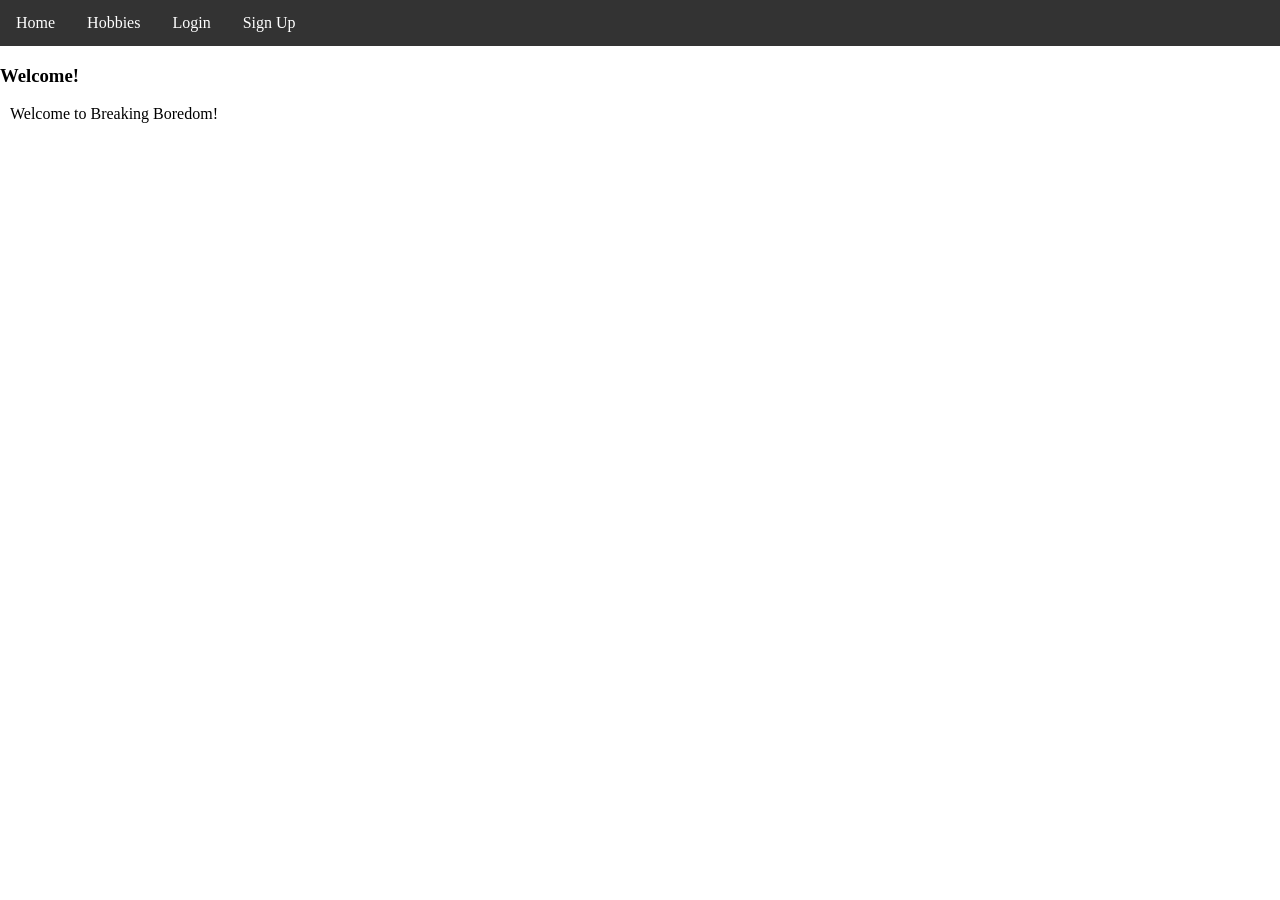
<file: Index.html>
<!DOCTYPE HTML>
    <html>
        <head>
            <title> Breaking Boredom </title>
              <style>
                body {
                margin: 0;
                padding: 0;
                }

                h2, p {
                margin: 10px;
                }

                ul {
                list-style-type: none;
                margin: 0;
                padding: 0;
                overflow: hidden;
                background-color: #333333;
                }

                ul li {
                float: left;
                }

                ul li a {
                display: block;
                color: white;
                text-align: center;
                padding: 14px 16px;
                text-decoration: none;
                }

                ul li a:hover {
                background-color: #111111;
                }
                </style>
                        </head>
            <body>

                <ul><li><a href="#home">Home</a></li>
                    <li><a href="#Hobbies">Hobbies</a></li>
                    <li><a href="#Login">Login</a></li>
                    <li><a href="#Sign Up">Sign Up</a></li></ul>
             
                <h3>Welcome!</h3>
                <p>Welcome to Breaking Boredom!</p>
            </body>















</html>
</file>
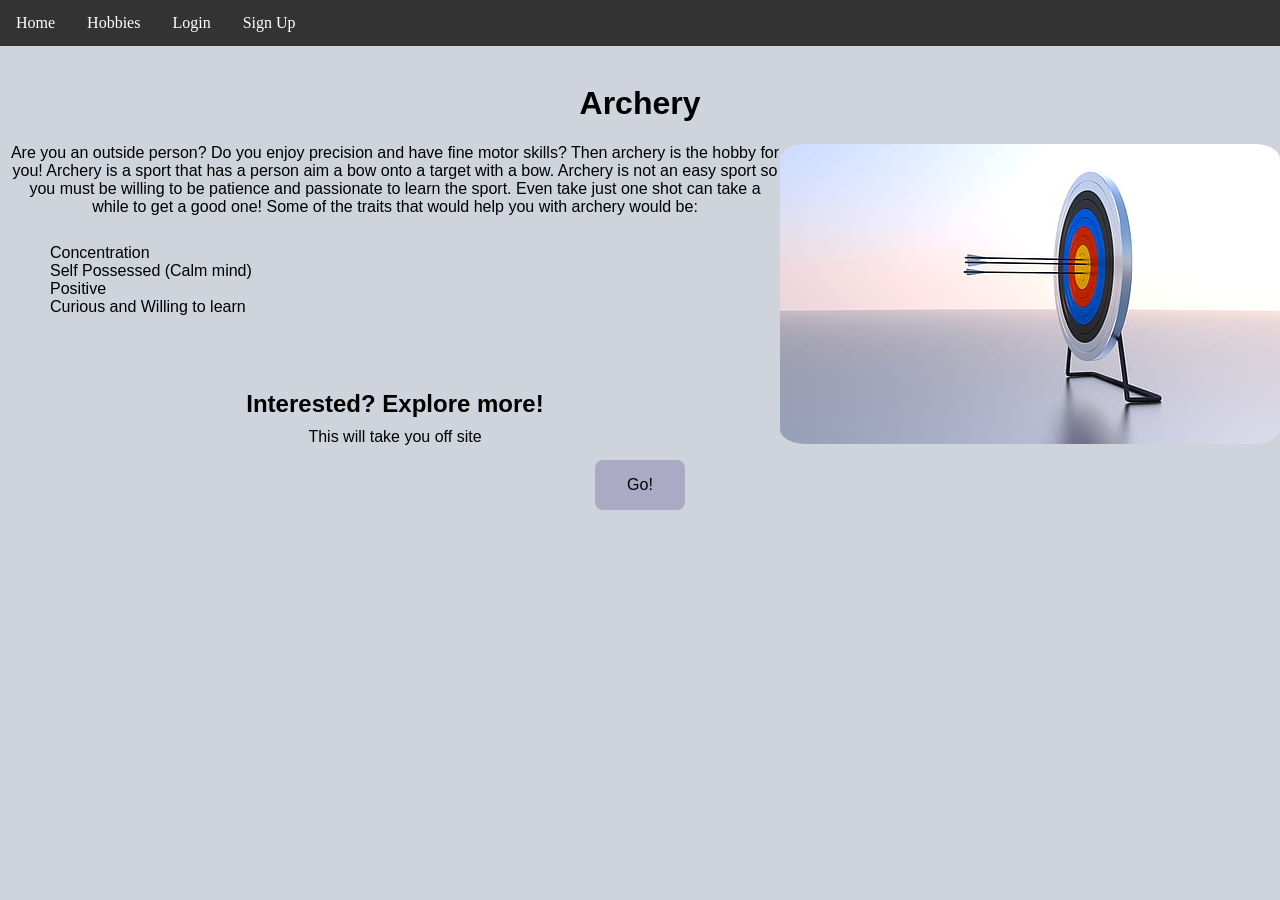
<file: archery.html>
<!DOCTYPE HTML>
<html lang="en">
    <head>
        <title> Breaking Boredom | Archery</title>
        <link rel="stylesheet" href="stylesheet.css">
        <link rel="icon" type="image/x-icon" href="images/favicon.ico">
    </head>
        <body>
            <nav>
                 <ul>
                     <li><a href="index.html">Home</a></li>
                    <li><a href="hobbies.html">Hobbies</a></li>
                    <li><a href="signin.html">Login</a></li>
                    <li><a href="register.html">Sign Up</a></li>
                      <!-- Why is there a random gap here? This is not here last time I got on.
                     Update nvm broski I fixed it
                     !-->
                 </ul>
            </nav>
                    <br>
                <h1 style="text-align: center">Archery</h1>
                <img src="images/archery2.jpg" width="500" height="300" style="float: right" alt="A target with a outer black ring, inner blue ring and red
ring, and yellow center ring. Three arrows are lodged into the inner yellow ring. The background is a gray and white gradient.">
                <p style="text-align: center">
                   Are you an outside person? Do you enjoy precision and have fine motor skills?
                    Then archery is the hobby for you! Archery is a sport that has a person aim a
                    bow onto a target with a bow. Archery is not an easy sport so you must be willing
                    to be patience and passionate to learn the sport. Even take just one shot can take
                    a while to get a good one! Some of the traits that would help you with archery would be:
                </p>
                <p> <br> &ensp;&ensp;&ensp;&ensp;&ensp;Concentration
                    <br>&ensp;&ensp;&ensp;&ensp;&ensp;Self Possessed (Calm mind)
                    <br>&ensp;&ensp;&ensp;&ensp;&ensp;Positive
                    <br>&ensp;&ensp;&ensp;&ensp;&ensp;Curious and Willing to learn
                </p>
                <br><br><br>
                <h2 style="text-align: center"> Interested? Explore more! </h2>
                <p style="text-align: center">This will take you off site</p>
                <a href="https://improveyourarchery.com/is-archery-the-right-sport-hobby-for-me/">
                <div style="text-align: center">
                    <button class="button button2">Go!</button>
                    <!-- button is lowkey off center, but I'll fix it soon enough !-->
                    <!-- ok so update I spent all this time just to find out I was missing
                    a close tag !-->
                </div>
            </a>
        </body>
</file>
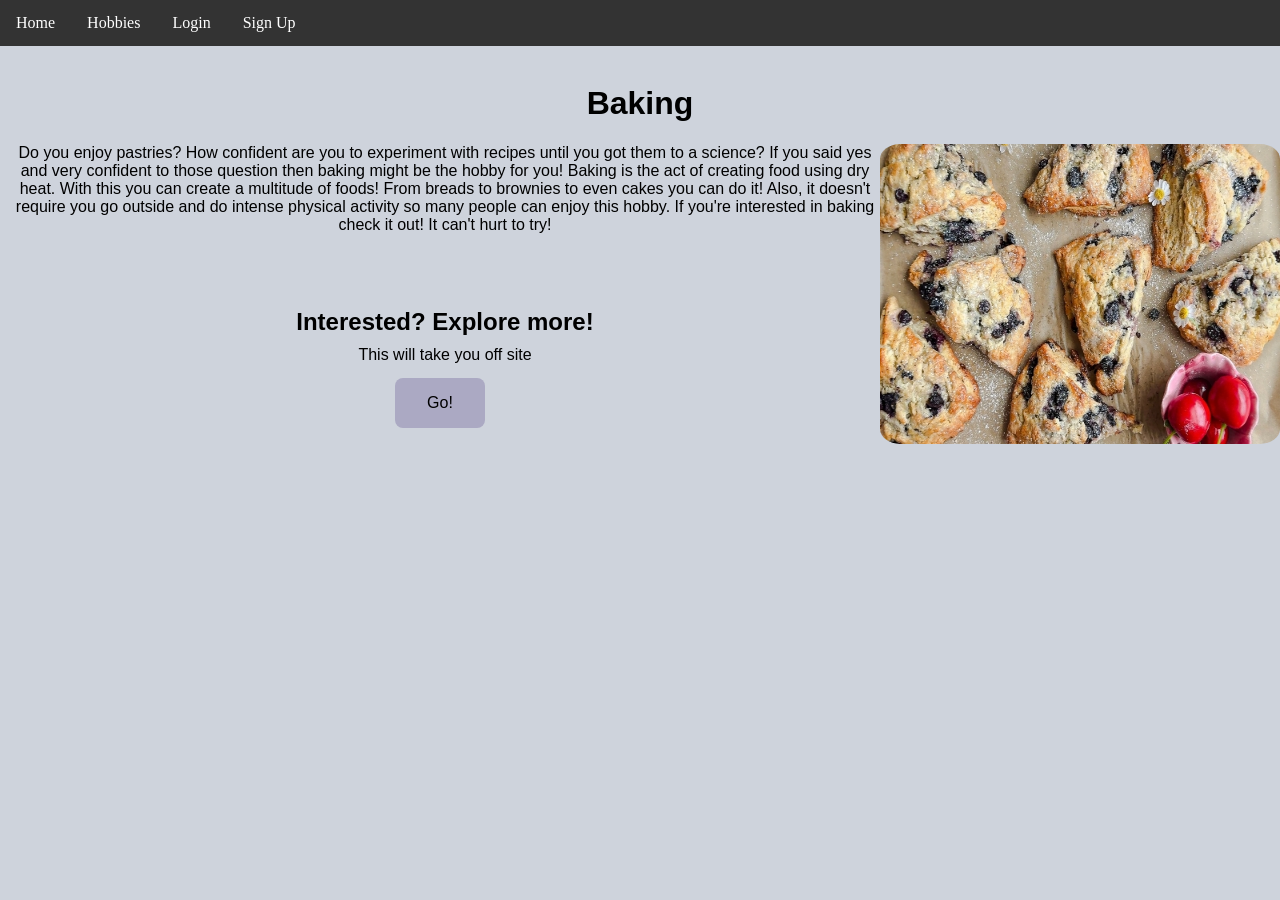
<file: baking.html>
<!DOCTYPE HTML>
<html lang="en">
        <head>
            <title> Breaking Boredom | Baking</title>
            <link rel="stylesheet" href="stylesheet.css">
            <link rel="icon" type="image/x-icon" href="images/favicon.ico">
        </head>
            <body>
            <nav>
                <ul>
                     <li><a href="index.html">Home</a></li>
                    <li><a href="hobbies.html">Hobbies</a></li>
                    <li><a href="signin.html">Login</a></li>
                    <li><a href="register.html">Sign Up</a></li>
                </ul>
            </nav>
            <br>
                <h1 style="text-align: center">Baking</h1>
                <img src="images/baking2.jpg" width="400" height="300" style="float: right" alt="Blueberry scones on some parchment paper
with some flowers and sugar spread around. There are some cherries in a container on the bottom right of the image">
                <p style="text-align: center">
                   Do you enjoy pastries? How confident are you to experiment with recipes
                    until you got them to a science? If you said yes and very confident to
                    those question then baking might be the hobby for you! Baking is the act
                    of creating food using dry heat. With this you can create a multitude of
                    foods! From breads to brownies to even cakes you can do it! Also, it doesn't
                    require you go outside and do intense physical activity so many people can
                    enjoy this hobby. If you're interested in baking check it out! It can't
                    hurt to try!
                </p>
                <br><br><br>
                <h2 style="text-align: center"> Interested? Explore more! </h2>
                <p style="text-align: center">This will take you off site</p>
                <a href="https://thekitchencommunity.org/how-to-start-baking-for-beginners/">
                <div style="text-align: center">
                    <button class="button button2">Go!</button>
                </div>
            </a>
        </body>
</file>
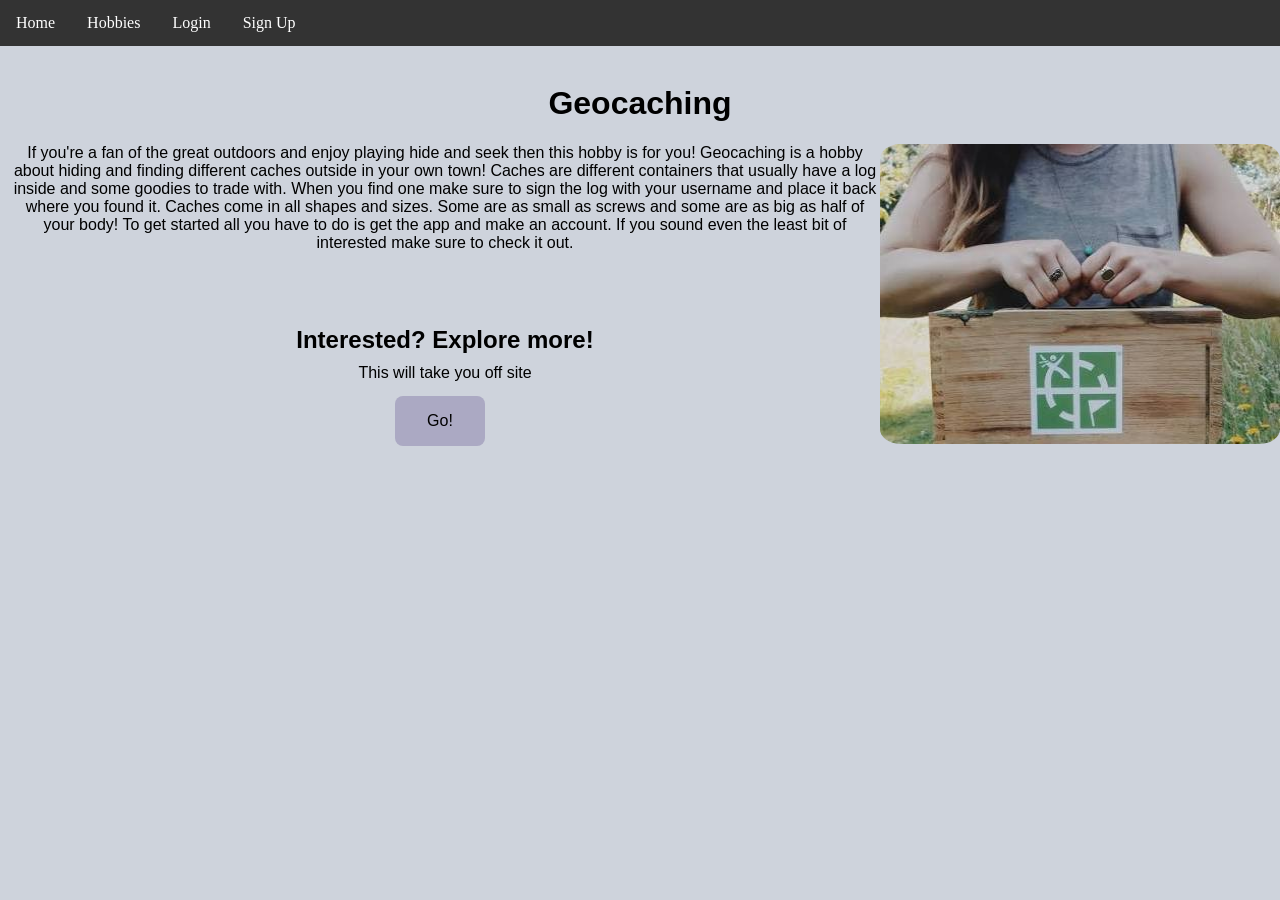
<file: geocaching.html>
<!DOCTYPE HTML>
<html lang="en">
    <head>
        <title> Breaking Boredom | Geocaching </title>
        <link rel="stylesheet" href="stylesheet.css">
        <link rel="icon" type="image/x-icon" href="images/favicon.ico">
    </head>
        <body>
            <nav>
                 <ul>
                     <li><a href="index.html">Home</a></li>
                    <li><a href="hobbies.html">Hobbies</a></li>
                    <li><a href="signin.html">Login</a></li>
                    <li><a href="register.html">Sign Up</a></li>
                 </ul>
            </nav>
                    <br>
                <h1 style="text-align: center">Geocaching</h1>
                <img src="images/geocaching2.jpg" width="400" height="300" style="float: right" alt="A woman holding up a wooden box with the geocache logo on it outside.">
                <p style="text-align: center">
                   If you're a fan of the great outdoors and enjoy playing hide and seek then this
                    hobby is for you! Geocaching is a hobby about hiding and finding different
                    caches outside in your own town! Caches are different containers that usually
                    have a log inside and some goodies to trade with. When you find one make sure
                    to sign the log with your username and place it back where you found it. Caches
                    come in all shapes and sizes. Some are as small as screws and some are as big as
                    half of your body! To get started all you have to do is get the app and make an account.
                    If you sound even the least bit of interested make sure to check it out.
                </p>
                <br><br><br>
                <h2 style="text-align: center"> Interested? Explore more! </h2>
                <p style="text-align: center">This will take you off site</p>
                <a href="https://www.geocaching.com/play">
                <div style="text-align: center">
                    <button class="button button2">Go!</button>
                </div>
            </a>
        </body>
</file>
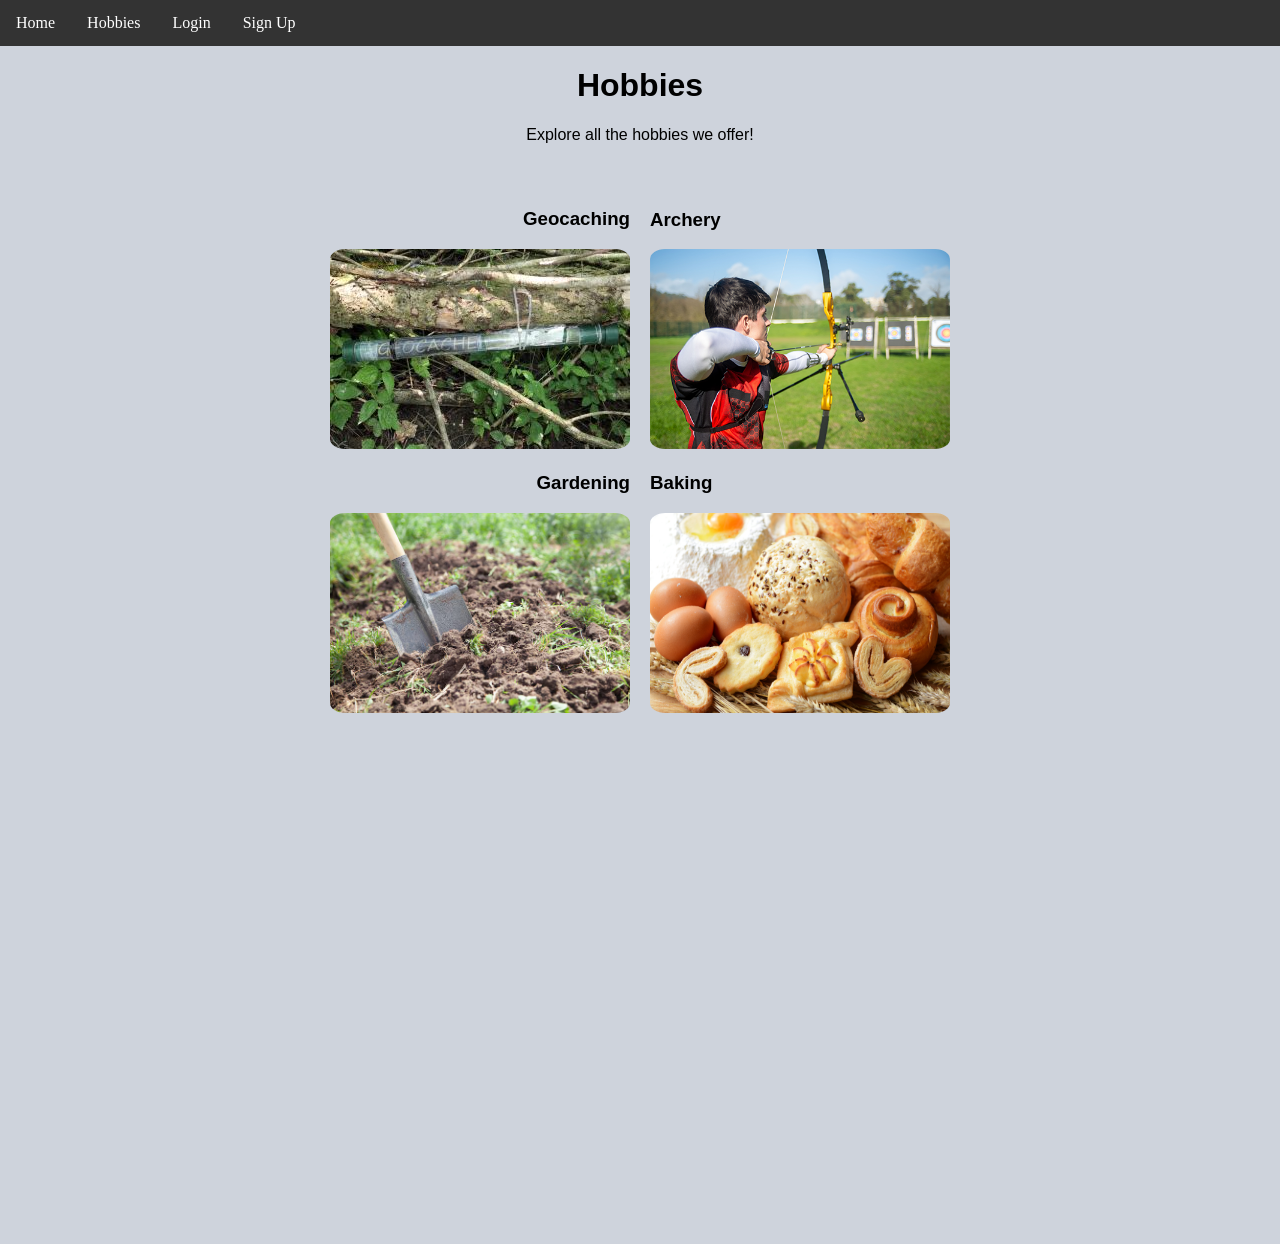
<file: hobbies.html>
<!DOCTYPE HTML>
<html lang="en">
        <head>
            <title> Breaking Boredom | Hobbies</title>
            <link rel="stylesheet" href="stylesheet.css">
            <link rel="icon" type="image/x-icon" href="images/favicon.ico">
        </head>
            <body>
                <ul>
                     <li><a href="index.html">Home</a></li>
                    <li><a href="hobbies.html">Hobbies</a></li>
                    <li><a href="signin.html">Login</a></li>
                    <li><a href="register.html">Sign Up</a></li>
                </ul>
                <div style="text-align: center">
                    <h1> Hobbies </h1>
                    <p>Explore all the hobbies we offer! </p>
                    <!-- ok so when I moved all the images to the image directory everything went to
                    hell so sorry not sorry -->
                    <!-- nvm bro I fixed it by changing the css -->
                </div>
                <br><br>
                <div class="hobby-left">
                    <h3>Archery</h3>
                    <a href="archery.html">
                        <img src="images/archery.png" width="300" height="200" alt="A man pulling the strings of a bow towards a target">
                    </a>
                    <br>
                    <h3>Baking</h3>
                    <a href="baking.html">
                    <img src="images/baking.png" width="300" height="200" alt="A variety of pastries on top of some wheat.">
                    </a>
                </div>
                <div class="hobby-right">
                    <h3 style="translate: 0 -527px">Geocaching</h3>
                    <a href="geocaching.html">
                        <img src="images/geocaching.jpg" width="300" height="200" alt="A geocache laying on the soil next to a branch" style="translate: 0 -527px">
                    </a>
                    <br>
                    <h3 style="translate: 0 -527px">Gardening</h3>
                    <img src="images/gardening.jpg" style="translate: 0 -527px" width="300" height="200" alt="a shovel stuck in the grassy soil.">
                </div>
            </body>
    </html>
</file>
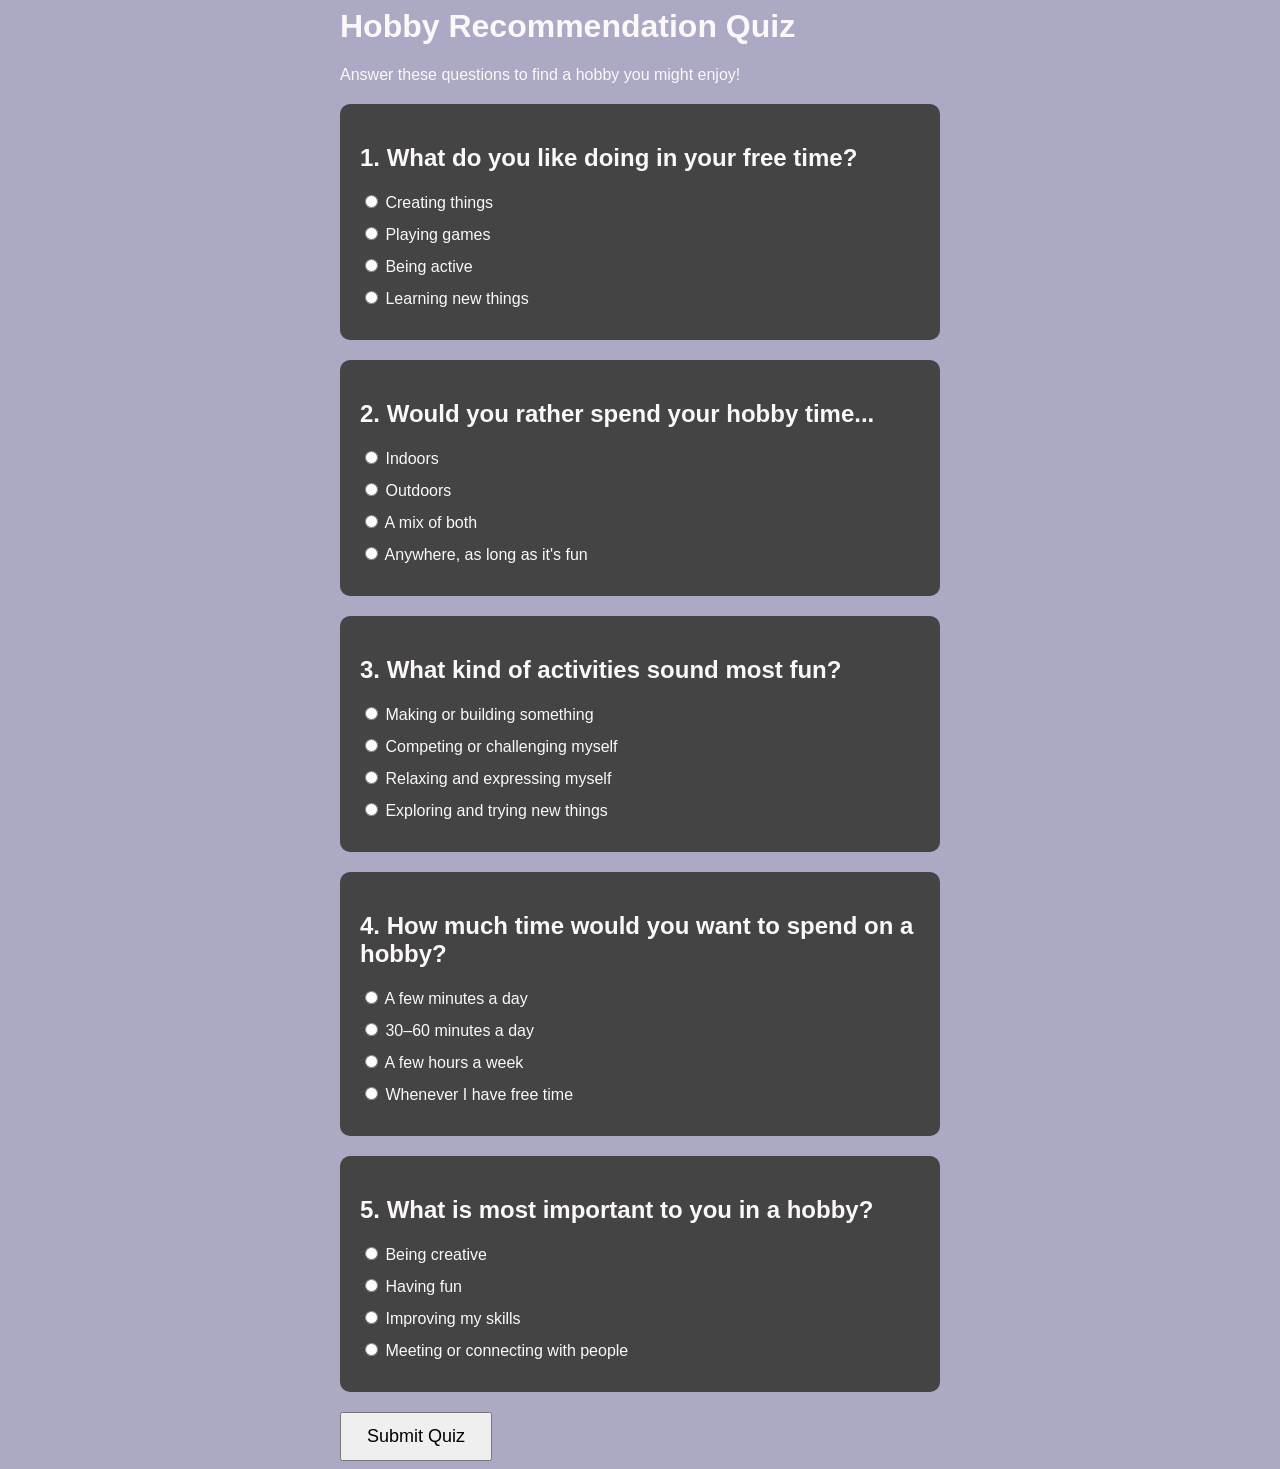
<file: quizPage.html>
<html lang="en">
    <head>
        <title>Breaking Boredom | Quiz Page</title>
        <meta charset="UTF-8">
        <style>
            body {
                background-color: #ABA9c3;
                color: #fcf7f8;
                font-family: Arial;
            }
            button {
        padding: 12px 25px;
        font-size: 18px;
        cursor: pointer;
            }
            .quiz {
    width: 600px;
    margin: auto;
}

.question {
    background-color: #444444;
    padding: 20px;
    margin: 20px 0;
    border-radius: 10px;
}

label {
    display: block;
    margin: 12px 0;
}
        </style>
    </head>

    <body>

        <div class="quiz">

            <h1>Hobby Recommendation Quiz</h1>
            <p>Answer these questions to find a hobby you might enjoy!</p>


            <!-- Question 1 -->
            <div class="question">
                <h2>1. What do you like doing in your free time?</h2>

                <label>
                    <input type="radio" name="q1" value="creative">
                    Creating things
                </label>

                <label>
                    <input type="radio" name="q1" value="games">
                    Playing games
                </label>

                <label>
                    <input type="radio" name="q1" value="active">
                    Being active
                </label>

                <label>
                    <input type="radio" name="q1" value="learning">
                     Learning new things
                </label>
            </div>


            <!-- Question 2 -->
            <div class="question">
                <h2>2. Would you rather spend your hobby time...</h2>

                <label>
                    <input type="radio" name="q2" value="games">
                    Indoors
                </label>

                <label>
                    <input type="radio" name="q2" value="active">
                    Outdoors
                </label>

                <label>
                    <input type="radio" name="q2" value="creative">
                    A mix of both
                </label>

                <label>
                    <input type="radio" name="q2" value="creative">
                    Anywhere, as long as it's fun
                </label>
            </div>


            <!-- Question 3 -->
            <div class="question">
                <h2>3. What kind of activities sound most fun?</h2>

                <label>
                    <input type="radio" name="q3" value="creative">
                    Making or building something
                </label>

                <label>
                    <input type="radio" name="q3" value="learning">
                    Competing or challenging myself
                </label>

                <label>
                    <input type="radio" name="q3" value="games">
                    Relaxing and expressing myself
                </label>

                <label>
                    <input type="radio" name="q3" value="active">
                    Exploring and trying new things
                </label>
            </div>


            <!-- Question 4 -->
            <div class="question">
                <h2>4. How much time would you want to spend on a hobby?</h2>

                <label>
                    <input type="radio" name="q4" value="active">
                    A few minutes a day
                </label>

                <label>
                    <input type="radio" name="q4" value="creative">
                    30–60 minutes a day
                </label>

                <label>
                    <input type="radio" name="q4" value="learning">
                    A few hours a week
                </label>

                <label>
                    <input type="radio" name="q4" value="games">
                    Whenever I have free time
                </label>
            </div>


            <!-- Question 5 -->
            <div class="question">
                <h2>5. What is most important to you in a hobby?</h2>

                <label>
                    <input type="radio" name="q5" value="creative">
                    Being creative
                </label>

                <label>
                    <input type="radio" name="q5" value="games">
                    Having fun
                </label>

                <label>
                    <input type="radio" name="q5" value="learning">
                    Improving my skills
                </label>

                <label>
                    <input type="radio" name="q5" value="active">
                    Meeting or connecting with people
                </label>
            </div>


            <button type="button" onclick="myFunction()">Submit Quiz</button>

            <script>function myFunction() {
                alert("Clicked");

            }</script>
        </div>
    </body>
</html>
</file>
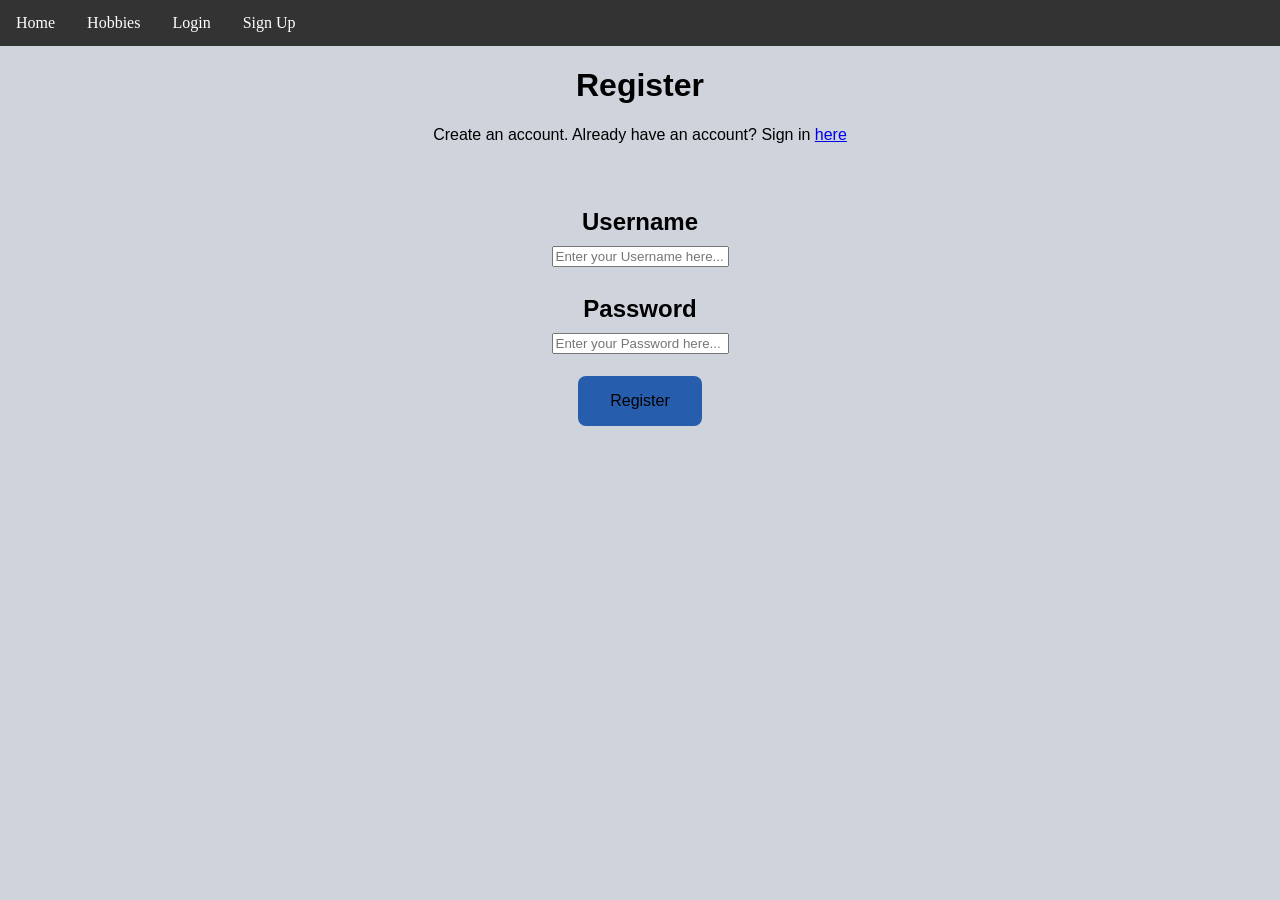
<file: register.html>
<!DOCTYPE html>
<html lang="en">
    <head>
        <meta charset="UTF-8">
        <link rel="stylesheet" href="stylesheet.css">
        <title>Breaking Boredom | Register</title>
        <link rel="icon" type="image/x-icon" href="images/favicon.ico">
    </head>
        <body>
        <ul>
            <li><a href="index.html">Home</a></li>
            <li><a href="hobbies.html">Hobbies</a></li>
            <li><a href="signin.html">Login</a></li>
            <li><a href="register.html">Sign Up</a></li>
        </ul>
        <div style="text-align: center; font-family: Consolas, Arial, serif">
            <h1>Register</h1>
            <a>Create an account. Already have an account? Sign in <a href="signin.html">here</a>
        <br><br><br><br>


        <form action="">
            <h2>Username</h2>
            <input type="text" id="first" name="first"
            placeholder="Enter your Username here..." required>
            <br>
            <br>
            <h2>Password</h2>
            <input type="password" id="password" name="password"
            placeholder="Enter your Password here..." required>
            <br><br>
            <button class="button button1">Register</button>
    </form>
        </div>


</body>
</html>
</file>
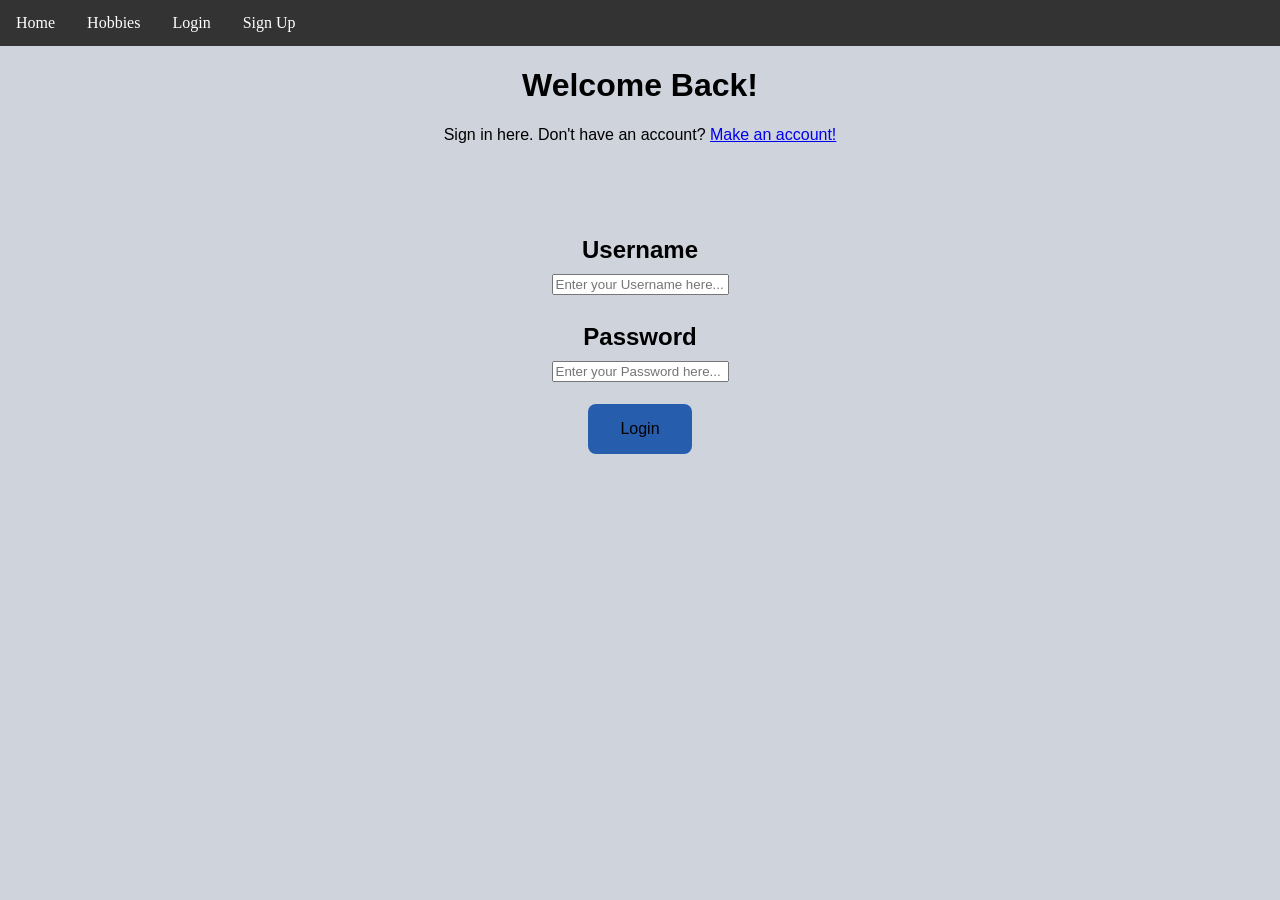
<file: signin.html>
<!DOCTYPE html>
<html lang="en">
    <head>
        <meta charset="UTF-8">
        <link rel="stylesheet" href="stylesheet.css">
        <title>Breaking Boredom | Log in</title>
        <link rel="icon" type="image/x-icon" href="images/favicon.ico">
    </head>
        <body>
        <ul>
            <li><a href="index.html">Home</a></li>
            <li><a href="hobbies.html">Hobbies</a></li>
            <li><a href="signin.html">Login</a></li>
            <li><a href="register.html">Sign Up</a></li>
        </ul>
        <div style="text-align: center;">
            <h1>Welcome Back!</h1>
            <p>Sign in here. Don't have an account? <a href="register.html">Make an account!</a></p>
        <br><br><br><br>


        <form action="">
            <h2>Username</h2>
            <input type="text" id="first" name="first"
            placeholder="Enter your Username here..." required>
            <br>
            <br>
            <h2>Password</h2>
            <input type="password" id="password" name="password"
            placeholder="Enter your Password here..." required>
            <br><br>
            <button class="button button1">Login</button>
    </form>
        </div>


</body>
</html>
</file>
<file: stylesheet.css>
p{
	font-family: Calibri, Arial, serif;

		}
		h1{
			font-family: "Consolas", "Arial", serif;

		}
		h2{
			font-family: "Consolas", "Arial", serif;

				}
		h3{
			font-family: "Consolas", "Arial", serif;

				}
		h4{
			font-family: "Consolas", "Arial", serif;

				}
		h5{
			font-family: "Consolas", "Arial", serif;

				}
		body {
                margin: 0;
                padding: 0;
                }

                h2, p {
                margin: 10px;
                }

                ul {
                list-style-type: none;
                margin: 0;
                padding: 0;
                overflow: hidden;
                background-color: #333333;
                }

                ul li {
                float: left;
                }

                ul li a {
                display: block;
                color: white;
                text-align: center;
                padding: 14px 16px;
                text-decoration: none;
                }

                ul li a:hover {
                background-color: #111111;
                }

.button {
 border: none;
  color: white;
  padding: 16px 32px;
  text-align: center;
  text-decoration: none;
  display: inline-block;
  font-size: 16px;
  margin: 4px 2px;
  transition-duration: 0.4s;
  cursor: pointer;
    border-radius: 8px;
}
.button1 {
    background-color: #275DAD;
    color: black;
}
.button1:hover {
    background-color: #165580;
}
.button2 {
    background-color: #aba9c3;
    color: rgb(0 0 0);
}
.button2:hover {
    background-color: #79788d;
}
img {
    border-radius: 5%;
}
body, html {
    height: 100%;
}


.hero-image {

  background-image: linear-gradient(rgba(0, 0, 0, 0.5), rgba(0, 0, 0, 0.5)), url("images/sunset.jpg");

  height: 50%;

  background-position: center;
  background-repeat: no-repeat;
  background-size: cover;
  position: relative;
}

.hero-text {
  text-align: center;
  position: absolute;
  top: 50%;
  left: 50%;
  transform: translate(-50%, -50%);
  color: white;
}
body {
    background-color: #ced3dc;
}
.hobby-left {
    text-align: left;
    translate: max(650px);
}
.hobby-right {
    text-align: right;
    translate: max(-650px);
}
.quiz {
    width: 600px;
    margin: auto;
}

.question {
    background-color: #444444;
    padding: 20px;
    margin: 20px 0;
    border-radius: 10px;
}

.label {
    display: block;
    margin: 12px 0;
}
</file>
